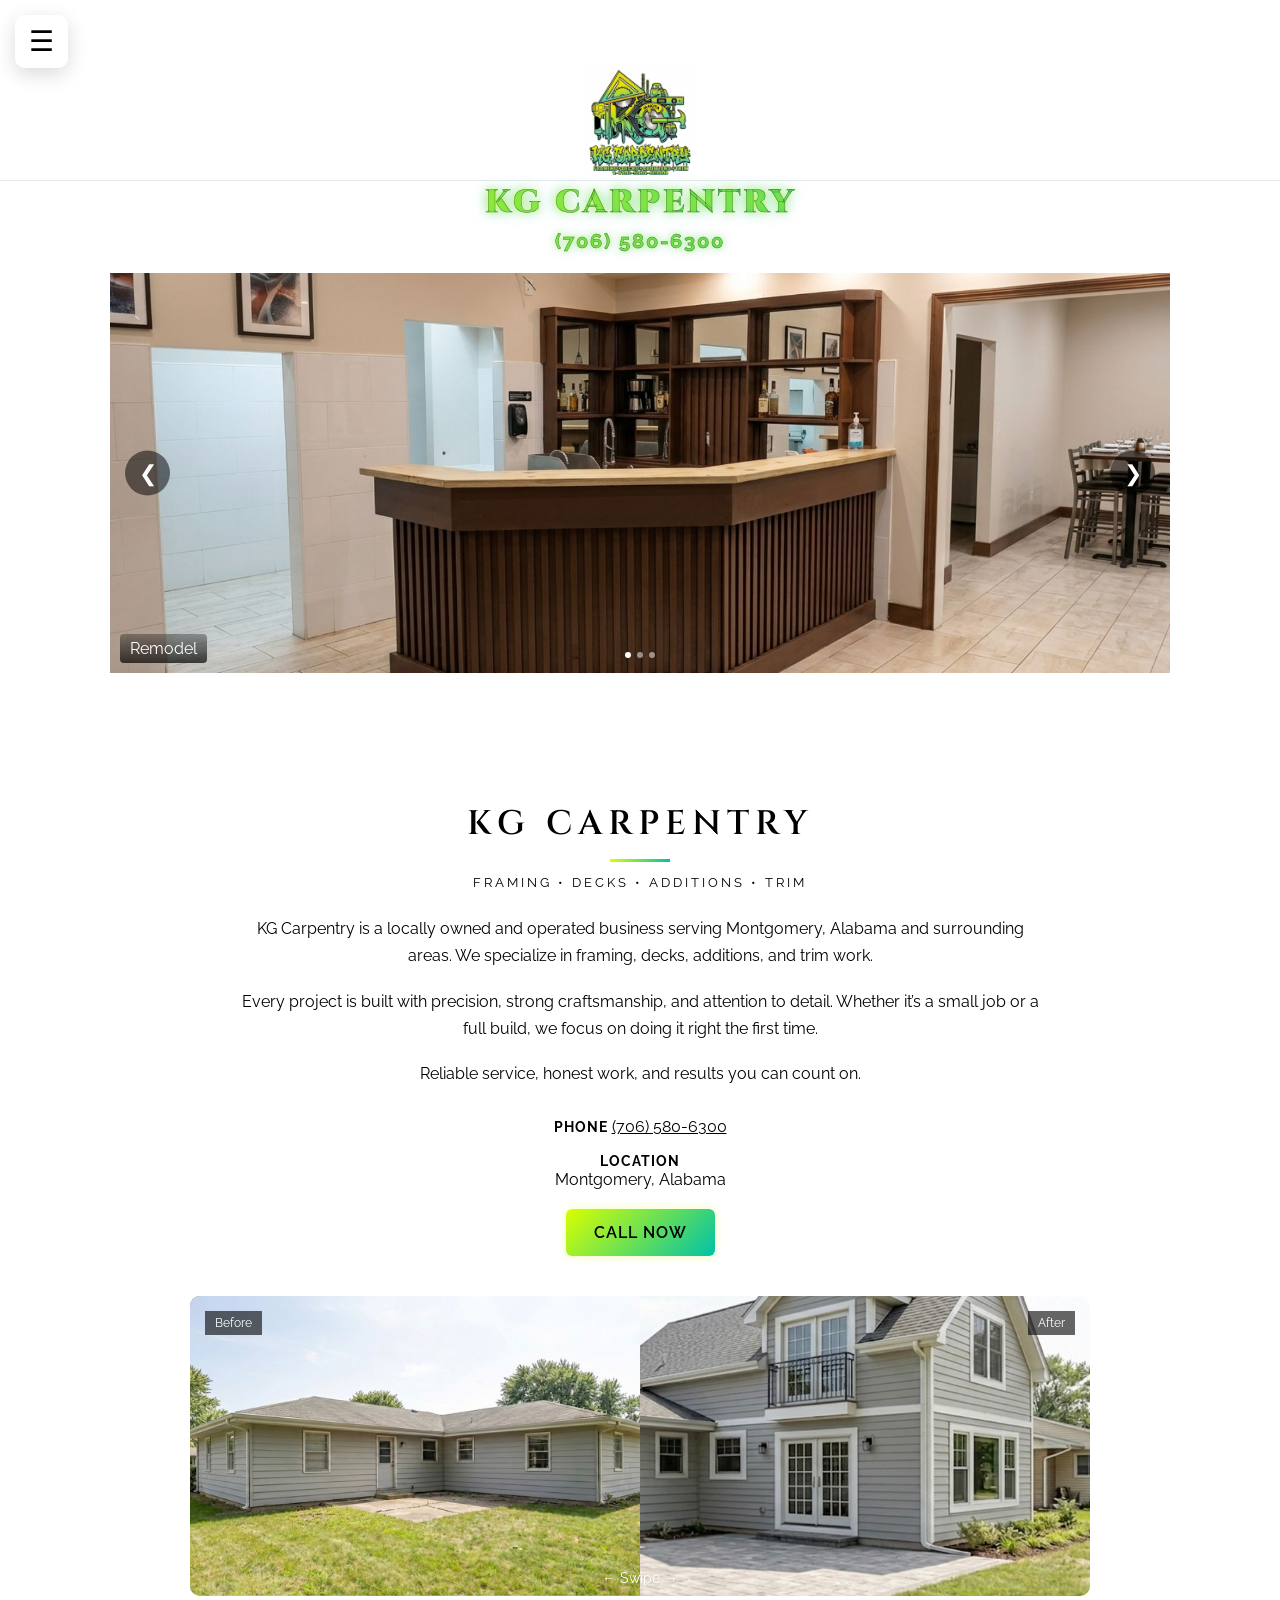
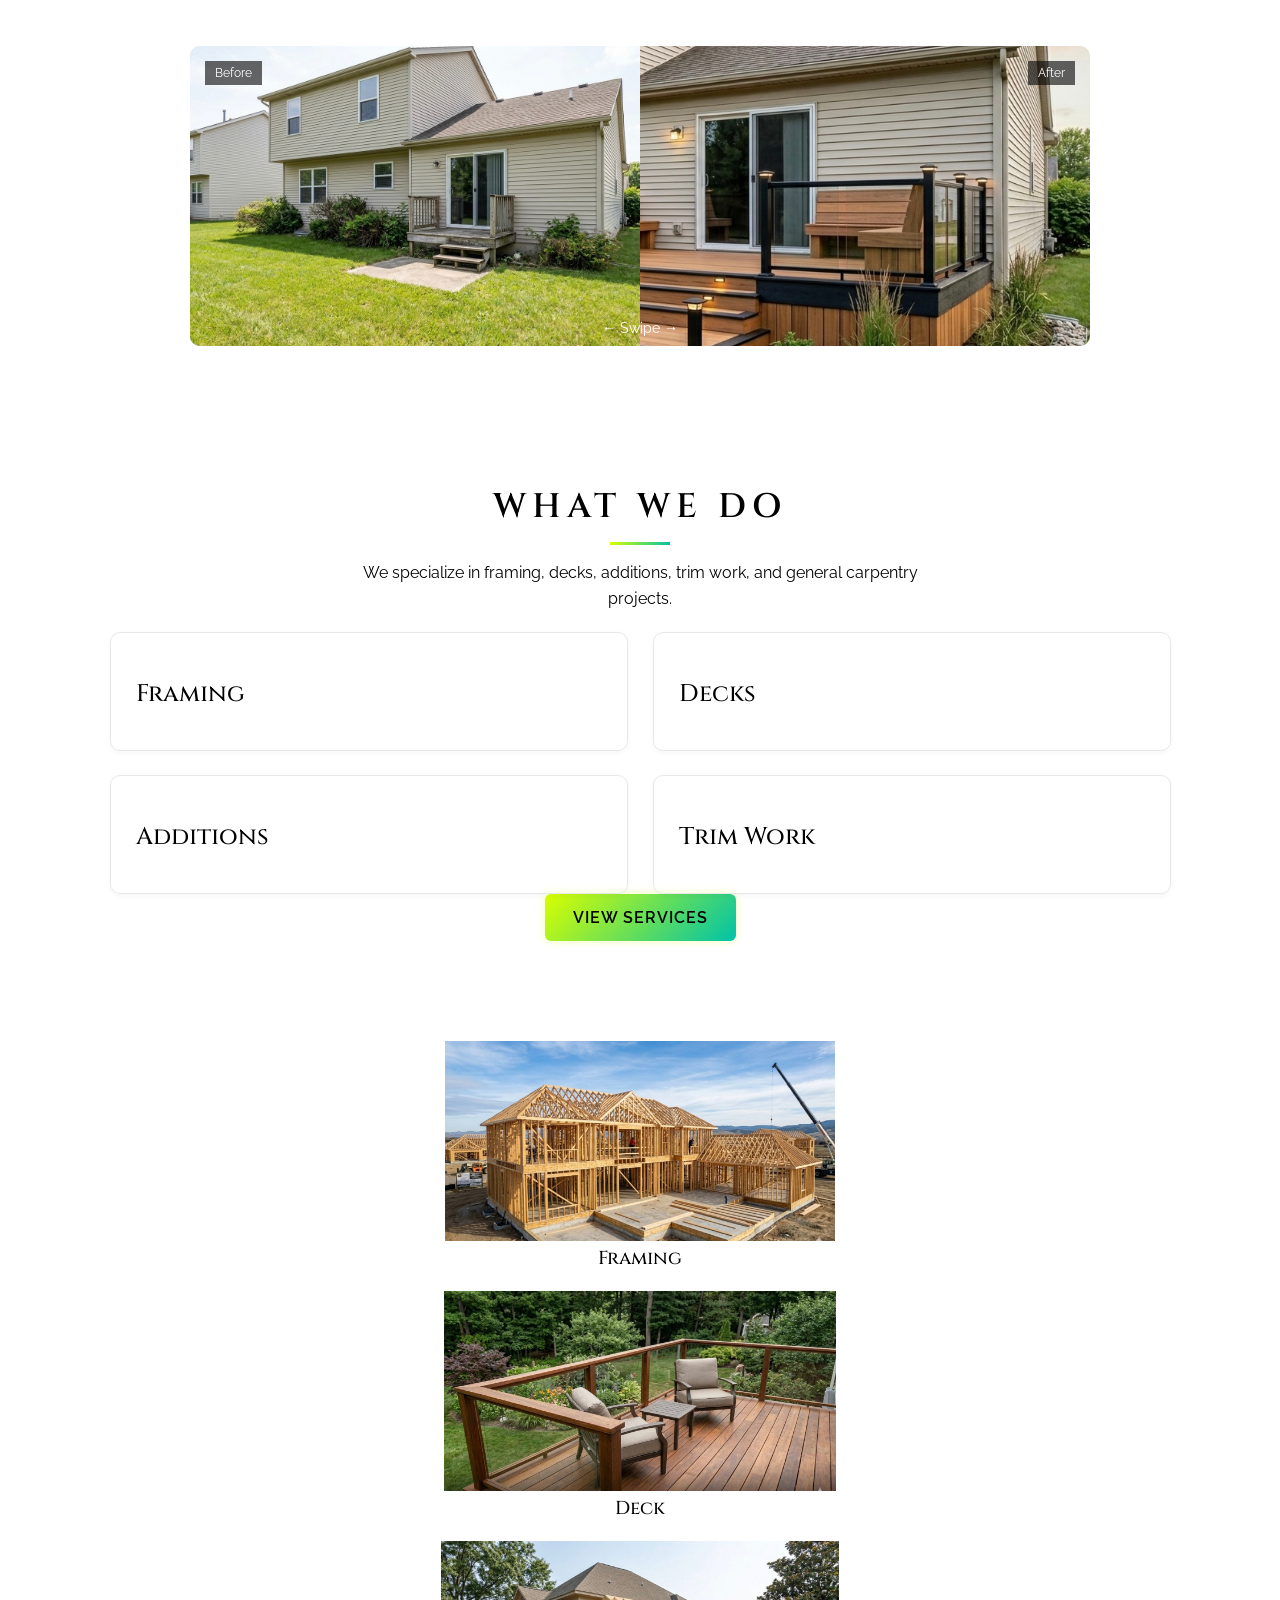
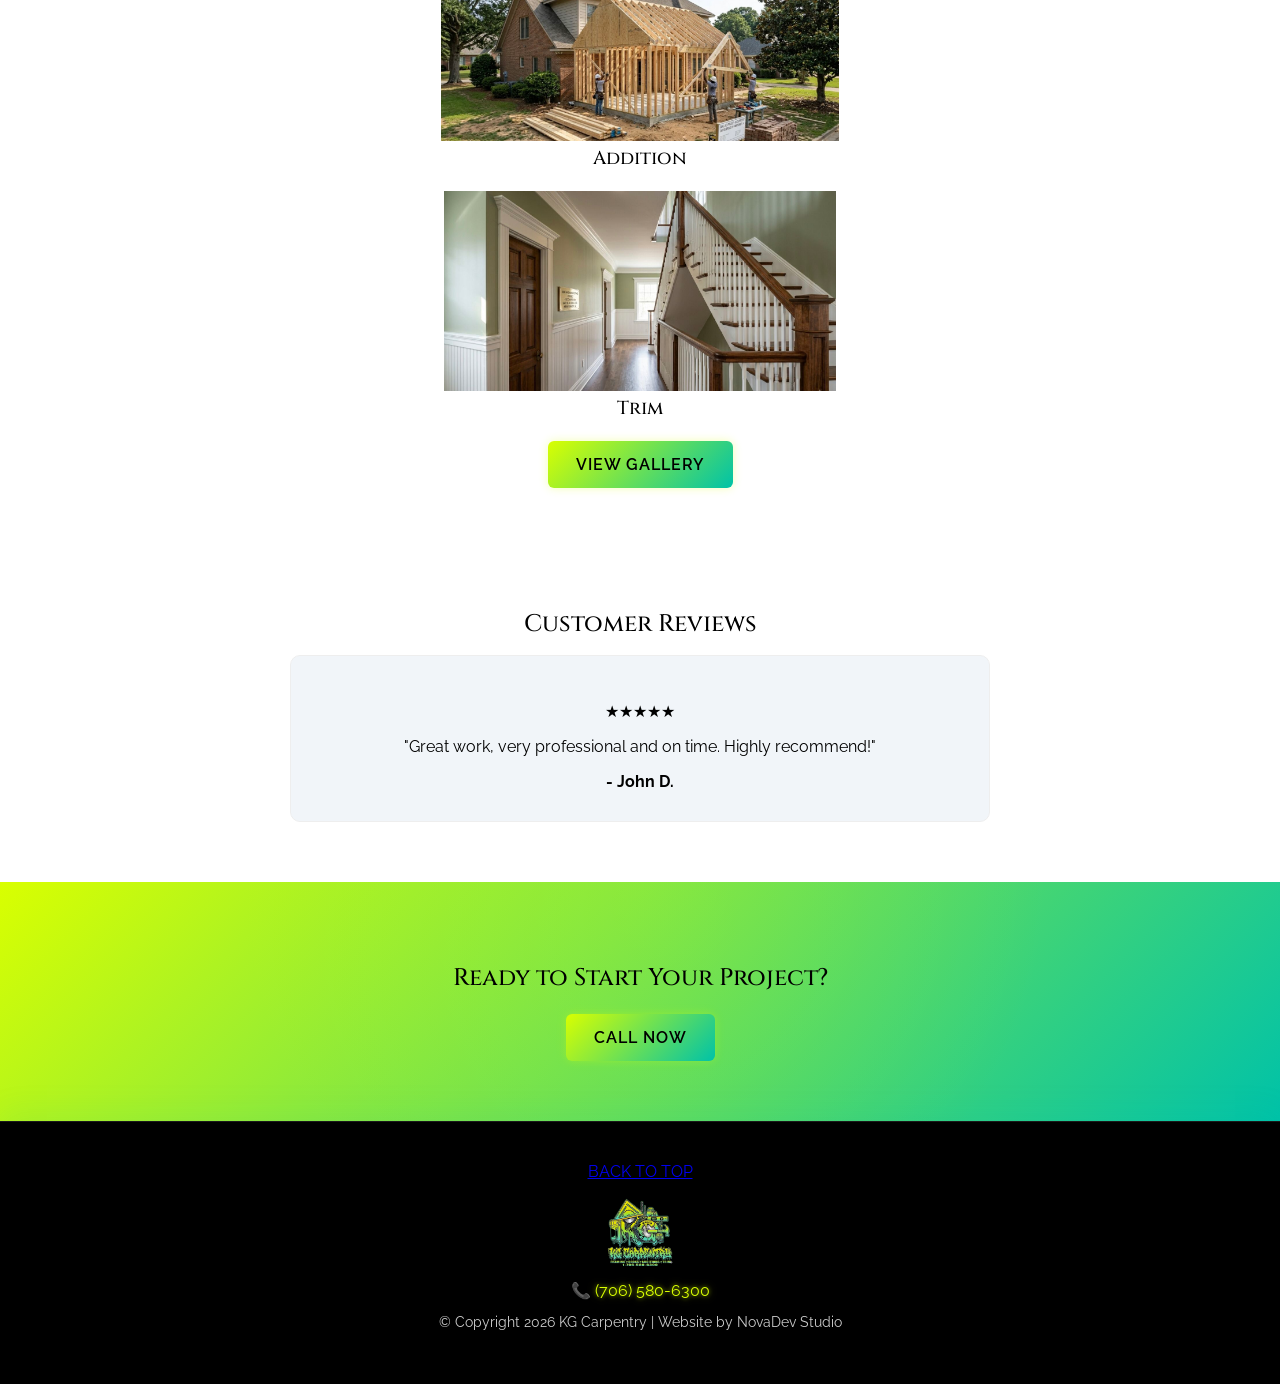
<file: index.html>
<!DOCTYPE html>
<html lang="en">
<head>
  <meta charset="UTF-8">
  <meta name="viewport" content="width=device-width, initial-scale=1.0">
  <title>KG Carpentry</title>
 <link rel="stylesheet" href="css/base.css">
  <link rel="stylesheet" href="css/components.css">
  <link rel="stylesheet" href="css/layout.css">
  <link href="https://fonts.googleapis.com/css2?family=Cinzel:wght@400;600&display=swap" rel="stylesheet">
  <link href="https://fonts.googleapis.com/css2?family=Raleway:wght@400;600;700&family=Lato:wght@400;700&display=swap" rel="stylesheet">
</head>

<body>

<!-- ================= HEADER ================= -->

<div id="navbar"></div>

<!-- CENTERED LOGO -->
  <div class="header-logo">
    <img src="images/new-logo-white.PNG" alt="KG Carpentry Logo">
  </div>

  <div class="header-branding">
  <h1 class="brand-name">KG CARPENTRY</h1>
  <p class="brand-phone">(706) 580-6300</p>
</div>

<!-- ================= SLIDER ================= -->

<section class="content">

  <div class="slider">
    <div class="slides" id="slides">
      <div class="slide"><img src="images/remodel_slider.jpg"><div class="overlay">Remodel</div></div>
       <div class="slide"><img src="images/deck_slider_1.jpg"><div class="overlay">Deck</div></div>
      <div class="slide"><img src="images/deck_slider_3.jpg"><div class="overlay">Deck</div></div>
    </div>

    <button class="prev" onclick="prevSlide()">❮</button>
    <button class="next" onclick="nextSlide()">❯</button>

    <div class="dots" id="dots"></div>
  </div>
</section>

<!-- ============= ABOUT ============= -->
  
<section class="about-section">

  <div class="about-container">

    <h2 class="about-title"> KG Carpentry</h2>

    <p class="about-tagline">
      Framing • Decks • Additions • Trim
    </p>

    <p class="about-text">
      KG Carpentry is a locally owned and operated business serving Montgomery, Alabama and surrounding areas.
      We specialize in framing, decks, additions, and trim work.
    </p>

    <p class="about-text">
      Every project is built with precision, strong craftsmanship, and attention to detail.
      Whether it’s a small job or a full build, we focus on doing it right the first time.
    </p>

    <p class="about-text">
      Reliable service, honest work, and results you can count on.
    </p>

    <!-- CONTACT BLOCK -->
    <div class="about-contact">

      <div class="contact-item">
        <span class="label">Phone</span>
        <a href="tel:+17065806300">(706) 580-6300</a>
      </div>

      <div class="contact-item">
        <span class="label">Location</span>
        <p>Montgomery, Alabama</p>
      </div>

    </div>
    
  <a href="tel:+17065806300" class="cta-button">
  <span>Call Now</span>
</a>
</div>

  </div>

</section>

  <!-- BEFORE / AFTER 1 -->
<div class="ba-slider">
  <img src="images/after_1.jpg" alt="Before"> 
  <div class="after-wrapper">
    <img src="images/before_1.jpg" alt="After">
  </div>

  <div class="ba-handle"></div>
  <div class="ba-label before-label">Before</div>
  <div class="ba-label after-label">After</div>
  <div class="ba-instruction">← Swipe →</div>
</div>

<!-- BEFORE / AFTER 2 -->
<div class="ba-slider">
  <img src="images/after_2.jpg" alt="Before">
  <div class="after-wrapper">
    <img src="images/before_2.jpg" alt="After">
  </div>

  <div class="ba-handle"></div>
  <div class="ba-label before-label">Before</div>
  <div class="ba-label after-label">After</div>
  <div class="ba-instruction">← Swipe →</div>
</div>
  
<!-- ================= SERVICES ================= -->

<section class="content services-content">
  <h2 class="services-title">What We Do</h2>

  <p class="services-p">
    We specialize in framing, decks, additions, trim work, and general carpentry projects.
  </p>

  <div class="services-grid">

  <div class="service-card">
    <h2>Framing</h2>
  </div>

  <div class="service-card">
    <h2>Decks</h2>
  </div>

  <div class="service-card">
    <h2>Additions</h2>
  </div>

  <div class="service-card">
    <h2>Trim Work</h2>
  </div>

</div>

  <a href="services.html" class="cta-button">
  <span>View Services</span>
</a>
</section>

<!-- ================= FEATURED SERVICES ================= -->

<section class="featured-services">

  <div class="feature">
    <img src="images/feature_framing.jpg">
    <h3>Framing</h3>
  </div>

  <div class="feature">
    <img src="images/feature_deck.jpg">
    <h3>Deck</h3>
  </div>

  <div class="feature">
    <img src="images/feature_addition.jpg">
    <h3>Addition</h3>
  </div>

  <div class="feature">
    <img src="images/feature_trim.jpg">
    <h3>Trim</h3>
  </div>

  <a href="gallery.html" class="cta-button">
  <span>View Gallery</span>
</a>

</section>

<section class="content">
  <h2>Customer Reviews</h2>

  <div class="review-slider">

    <div class="review-slides" id="reviewSlides">

      <div class="review-slide">
        <p>★★★★★</p>
        <p>"Great work, very professional and on time. Highly recommend!"</p>
        <strong>- John D.</strong>
      </div>

      <div class="review-slide">
        <p>★★★★★</p>
        <p>"Built our deck exactly how we wanted it. Solid craftsmanship."</p>
        <strong>- Sarah M.</strong>
      </div>

      <div class="review-slide">
        <p>★★★★★</p>
        <p>"Reliable and detail-oriented. Will hire again."</p>
        <strong>- Mike R.</strong>
      </div>

    </div>

    <button class="prev" onclick="prevReview()">❮</button>
    <button class="next" onclick="nextReview()">❯</button>

  </div>
</section>

<!-- ================= STRONG CTA ================= -->

<section class="cta strong">
  <h2>Ready to Start Your Project?</h2>
  <a href="tel:+17065806300" class="cta-button"><span>Call Now</span></a>
</section>

<div id="footer"></div>
<!-- ================= SCRIPTS ================= -->

  <script src="js/loadComponents.js"></script>
  <script src="js/main.js"></script>
</body>
</html>
</file>
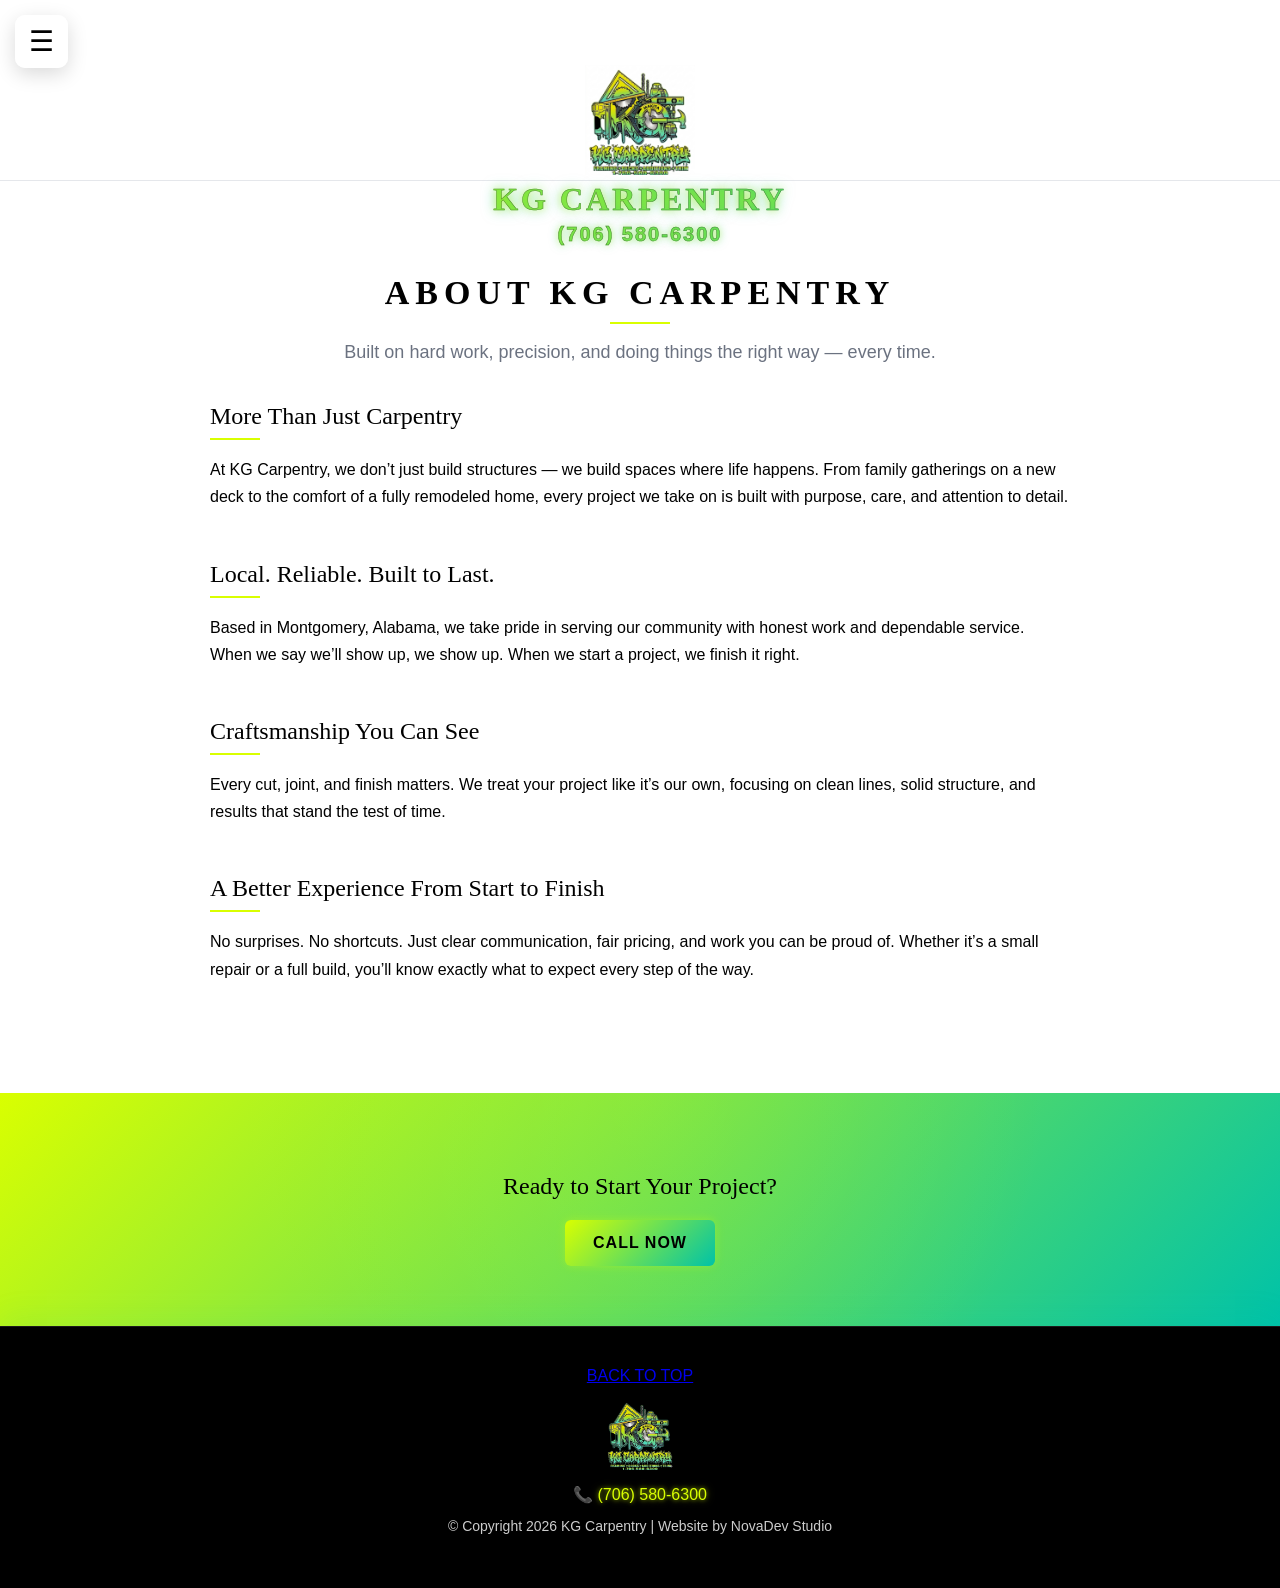
<file: about.html>
<!DOCTYPE html>
<html lang="en">
<head>
  <meta charset="UTF-8">
  <meta name="viewport" content="width=device-width, initial-scale=1.0">
  <title>About | KG Carpentry</title>
  <link rel="stylesheet" href="css/base.css">
<link rel="stylesheet" href="css/layout.css">
<link rel="stylesheet" href="css/components.css">
</head>
<body>

<div id="navbar"></div>

<!-- CENTERED LOGO -->
  <div class="header-logo">
    <img src="images/new-logo-white.PNG" alt="KG Carpentry Logo">
  </div>

  <div class="header-branding">
  <h1 class="brand-name">KG CARPENTRY</h1>
  <p class="brand-phone">(706) 580-6300</p>
</div>

<section class="content about-page">

  <h1 class="page-title">About KG Carpentry</h1>

  <p class="about-intro">
    Built on hard work, precision, and doing things the right way — every time.
  </p>

  <!-- HERO STATEMENT -->
  <div class="about-block">
    <h2>More Than Just Carpentry</h2>
    <p>
      At KG Carpentry, we don’t just build structures — we build spaces where life happens.
      From family gatherings on a new deck to the comfort of a fully remodeled home,
      every project we take on is built with purpose, care, and attention to detail.
    </p>
  </div>

  <!-- TRUST -->
  <div class="about-block">
    <h2>Local. Reliable. Built to Last.</h2>
    <p>
      Based in Montgomery, Alabama, we take pride in serving our community with honest work
      and dependable service. When we say we’ll show up, we show up. When we start a project,
      we finish it right.
    </p>
  </div>

  <!-- CRAFTSMANSHIP -->
  <div class="about-block">
    <h2>Craftsmanship You Can See</h2>
    <p>
      Every cut, joint, and finish matters. We treat your project like it’s our own,
      focusing on clean lines, solid structure, and results that stand the test of time.
    </p>
  </div>

  <!-- CUSTOMER EXPERIENCE -->
  <div class="about-block">
    <h2>A Better Experience From Start to Finish</h2>
    <p>
      No surprises. No shortcuts. Just clear communication, fair pricing, and work you can be proud of.
      Whether it’s a small repair or a full build, you’ll know exactly what to expect every step of the way.
    </p>
  </div>
</section>

  <!-- CTA -->
  <section class="cta strong">
  <h2>Ready to Start Your Project?</h2>

  <a href="tel:+17065806300" class="cta-button">
    <span>Call Now</span>
  </a>
</section>

<div id="footer"></div>
<script src="js/loadComponents.js"></script>

</body>
</html>
</file>
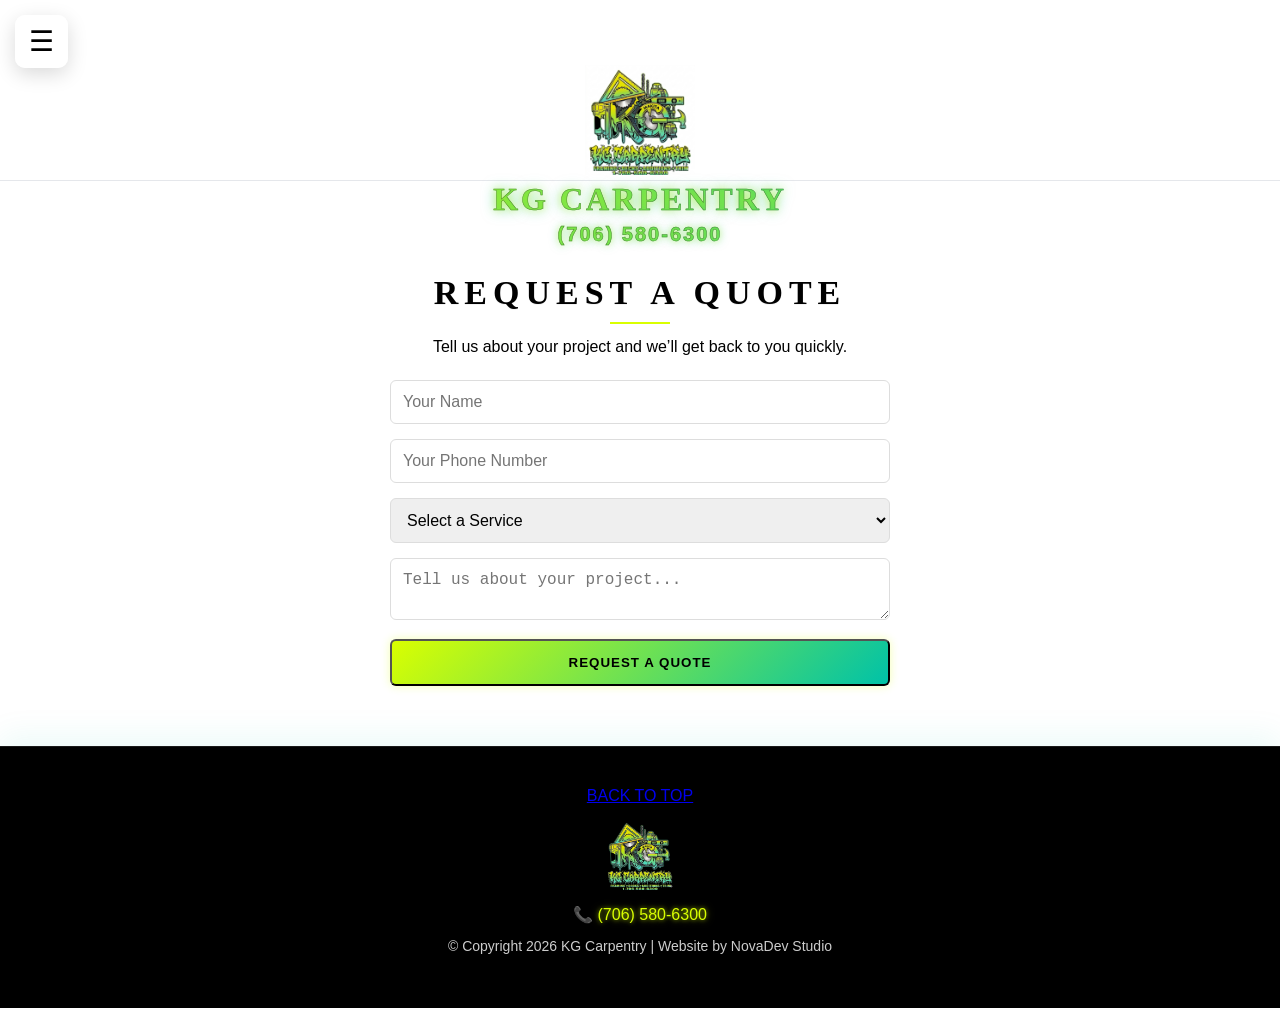
<file: contact.html>
<!DOCTYPE html>
<html lang="en">
<head>
  <meta charset="UTF-8">
  <meta name="viewport" content="width=device-width, initial-scale=1.0">
  <title>Request a Quote | KG Carpentry</title>

  <link rel="stylesheet" href="css/base.css">
  <link rel="stylesheet" href="css/components.css">
  <link rel="stylesheet" href="css/layout.css">
</head>

<body>

<div id="navbar"></div>

<div class="header-logo">
  <img src="images/new-logo-white.PNG" alt="KG Carpentry Logo">
</div>

  <div class="header-branding">
  <h1 class="brand-name">KG CARPENTRY</h1>
  <p class="brand-phone">(706) 580-6300</p>
</div>

<section class="content">

  <h1 class="page-title">Request a Quote</h1>

  <p class="services-p">
    Tell us about your project and we’ll get back to you quickly.
  </p>

  <form action="https://hooks.zapier.com/hooks/catch/27355263/uvo378l/" method="POST" class="contact-form">

  <div class="form-group">
    <input type="text" name="name" placeholder="Your Name" required>
  </div>

  <div class="form-group">
    <input type="tel" name="phone" placeholder="Your Phone Number" required>
  </div>

  <div class="form-group">
    <select name="service" required>
      <option value="">Select a Service</option>
      <option value="Framing">Framing</option>
      <option value="Decks">Decks</option>
      <option value="Additions">Additions</option>
      <option value="Trim Work">Trim Work</option>
      <option value="Renovations">Renovations</option>
      <option value="Repairs">Repairs</option>
      <option value="Installations">Installations</option>
    </select>
  </div>

  <div class="form-group">
    <textarea name="message" placeholder="Tell us about your project..." required></textarea>
  </div>

  <button type="submit" class="cta-button">
    <span>Request a Quote</span>
  </button>

</form>

</section>

<div id="footer"></div>

<script src="js/loadComponents.js"></script>
<script src="js/main.js"></script>
<script>
document.getElementById("quote-form").addEventListener("submit", function(e) {
  e.preventDefault();

  const formData = new FormData(this);

  fetch("https://hooks.zapier.com/hooks/catch/27355263/uvo378l/", {
    method: "POST",
    body: formData
  })
  .then(() => {
    alert("Request sent! We'll contact you shortly.");
    this.reset();
  })
  .catch(() => {
    alert("Something went wrong. Please try again.");
  });
});
</script>
</body>
</html>
</file>
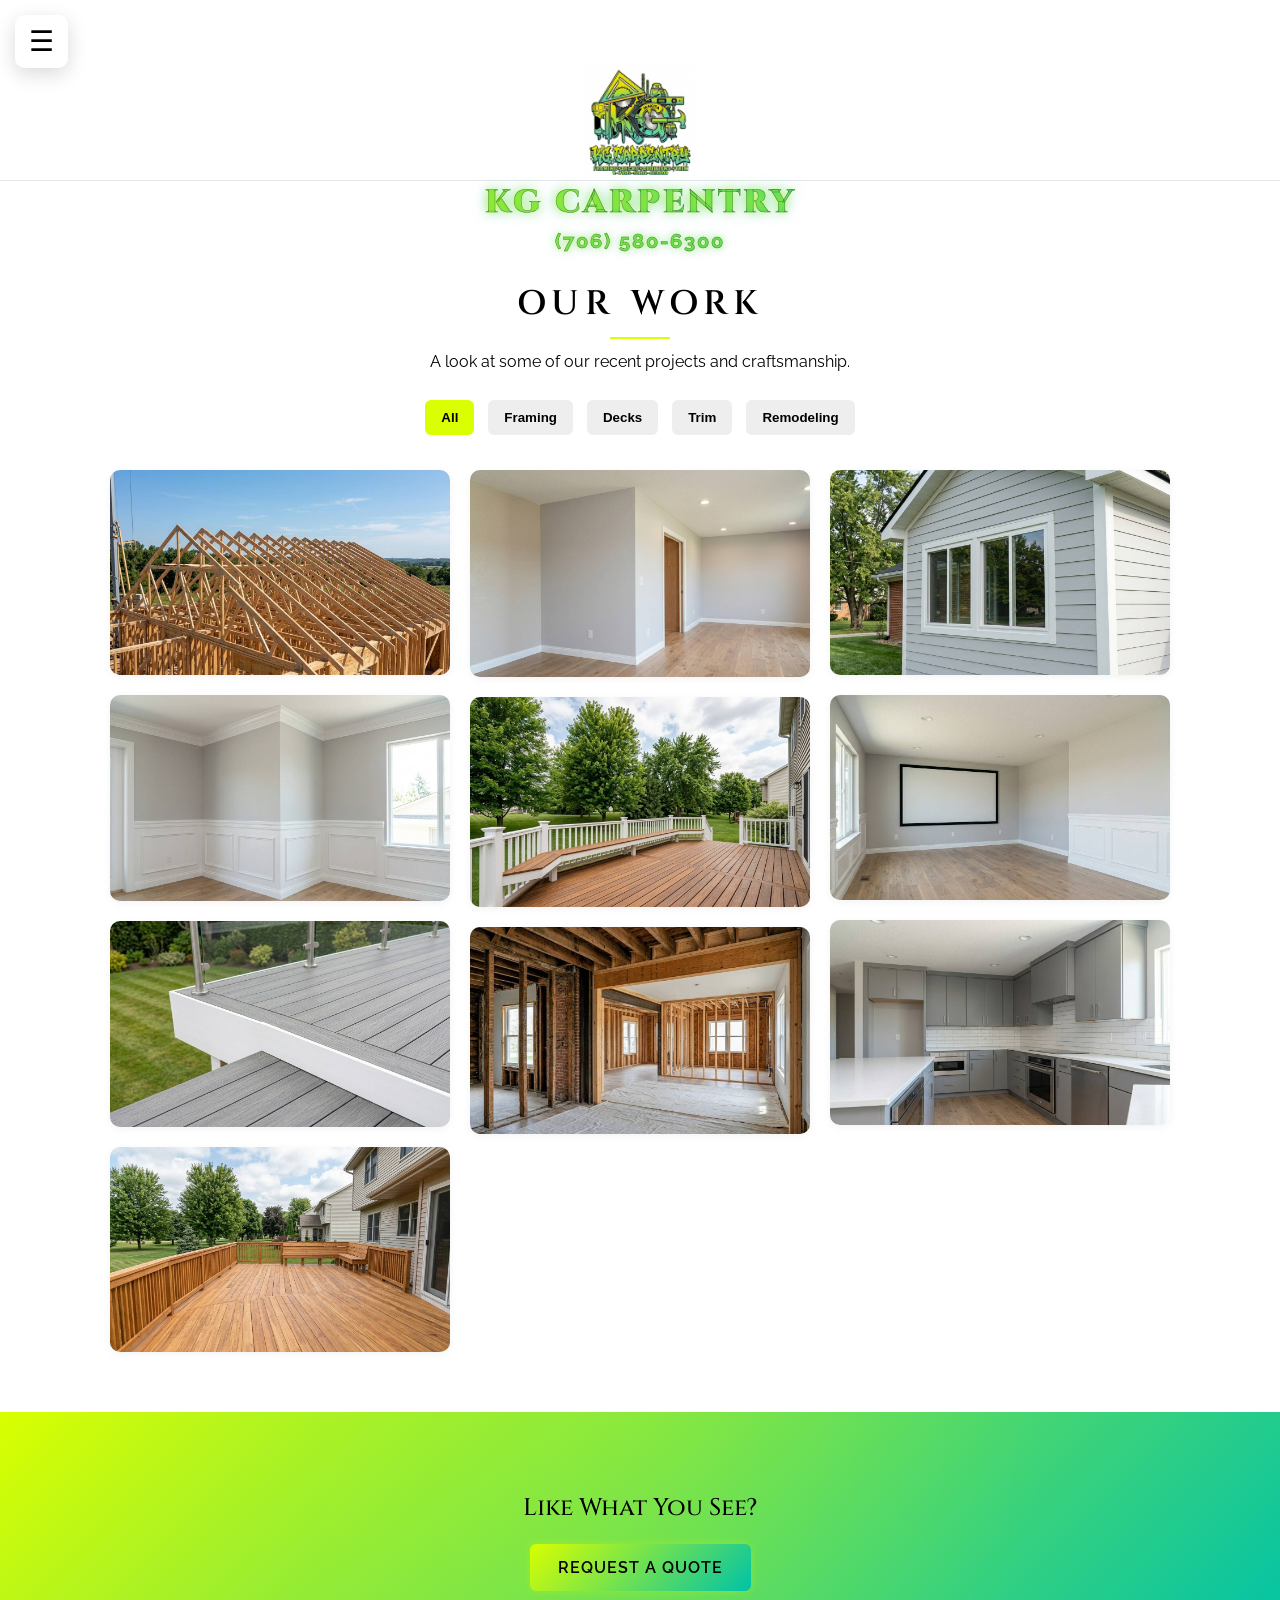
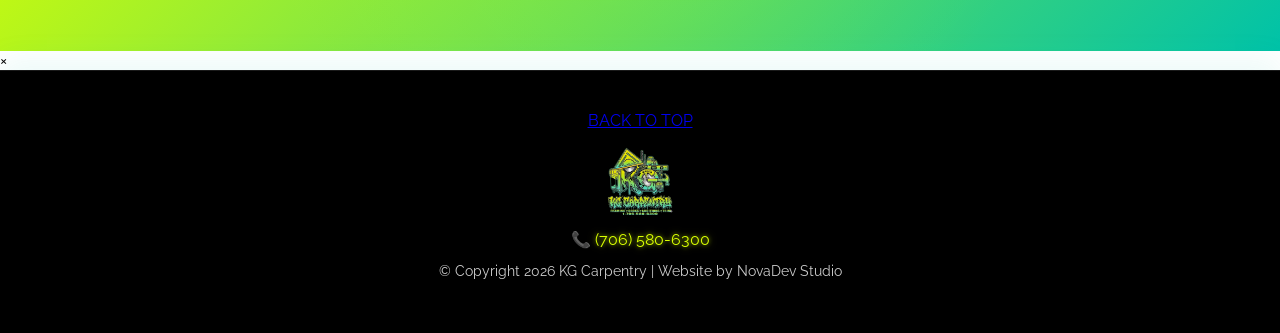
<file: gallery.html>
<!DOCTYPE html>
<html lang="en">
<head>
  <meta charset="UTF-8">
  <meta name="viewport" content="width=device-width, initial-scale=1.0">
  <title>Gallery | KG Carpentry</title>

  <!-- CSS (MATCH OTHER PAGES) -->
  <link rel="stylesheet" href="css/base.css">
  <link rel="stylesheet" href="css/components.css">
  <link rel="stylesheet" href="css/layout.css">

  <!-- FONTS -->
  <link href="https://fonts.googleapis.com/css2?family=Cinzel:wght@400;600&display=swap" rel="stylesheet">
  <link href="https://fonts.googleapis.com/css2?family=Raleway:wght@400;600;700&display=swap" rel="stylesheet">
</head>

<body>

<!-- ================= NAVBAR ================= -->
<div id="navbar"></div>

<!-- ================= LOGO ================= -->
<div class="header-logo">
  <img src="images/new-logo-white.PNG" alt="KG Carpentry Logo">
</div>

  <div class="header-branding">
  <h1 class="brand-name">KG CARPENTRY</h1>
  <p class="brand-phone">(706) 580-6300</p>
</div>

<!-- ================= GALLERY ================= -->
<section class="content">

  <h2 class="page-title">Our Work</h2>

  <p class="services-p">
    A look at some of our recent projects and craftsmanship.
  </p>

  <!-- FILTERS -->
  <div class="gallery-filters">
    <button class="filter-btn active" data-filter="all">All</button>
    <button class="filter-btn" data-filter="framing">Framing</button>
    <button class="filter-btn" data-filter="decks">Decks</button>
    <button class="filter-btn" data-filter="trim">Trim</button>
    <button class="filter-btn" data-filter="remodeling">Remodeling</button>
  </div>

  <!-- GRID -->
  <div class="gallery-grid">

    <div class="gallery-item fade-up" data-category="framing">
      <img src="images/gallery_framing_1.jpg">
      <div class="gallery-caption">Large residential addition framing with custom roof trusses.</div>
    </div>

    <div class="gallery-item fade-up" data-category="trim">
      <img src="images/gallery_trim_3.jpg">
      <div class="gallery-caption">Custom wainscoting, crown molding, and built-in details.</div>
    </div>

    <div class="gallery-item fade-up" data-category="decks">
      <img src="images/gallery_addition_2.jpg">
      <div class="gallery-caption">Precision composite decking with clean fasteners and finish.</div>
    </div>

    <div class="gallery-item fade-up" data-category="decks">
      <img src="images/gallery_deck_1.jpg">
      <div class="gallery-caption">Finished cedar deck with composite railings.</div>
    </div>

    <div class="gallery-item fade-up" data-category="trim">
      <img src="images/gallery_trim_1.jpg">
      <div class="gallery-caption">Detailed crown molding with perfectly flush joints.</div>
    </div>

    <div class="gallery-item fade-up" data-category="decks">
      <img src="images/gallery_deck_2.jpg">
      <div class="gallery-caption">Wide-angle cedar deck with built-in seating.</div>
    </div>

    <div class="gallery-item fade-up" data-category="remodeling">
      <img src="images/gallery_renovations_2.jpg">
      <div class="gallery-caption">Interior renovation showing structural upgrades and framing.</div>
    </div>

    <div class="gallery-item fade-up" data-category="installations">
      <img src="images/gallery_install_2.jpg">
      <div class="gallery-caption">Fiber cement siding with precise trim installation.</div>
    </div>

    <div class="gallery-item fade-up" data-category="remodeling">
      <img src="images/gallery_remodel_2.jpg">
      <div class="gallery-caption">Open-plan remodel with theater setup and hardwood flooring.</div>
    </div>

    <div class="gallery-item fade-up" data-category="remodeling">
      <img src="images/gallery_remodel_3.jpg">
      <div class="gallery-caption">Modern kitchen remodel with quartz and subway tile.</div>
    </div>

  </div>

</section>

<!-- ================= CTA ================= -->
<section class="cta strong">
  <h2>Like What You See?</h2>
  <a href="contact.html" class="cta-button">
    <span>Request a Quote</span>
  </a>
</section>

<!-- ================= LIGHTBOX ================= -->
<div class="lightbox" id="lightbox">
  <span class="lightbox-close">&times;</span>
  <img class="lightbox-img" id="lightbox-img">
</div>

<!-- ================= FOOTER ================= -->
<div id="footer"></div>

<!-- ================= SCRIPTS ================= -->
<script src="js/loadComponents.js"></script>
<script src="js/main.js"></script>

</body>
</html>
</file>
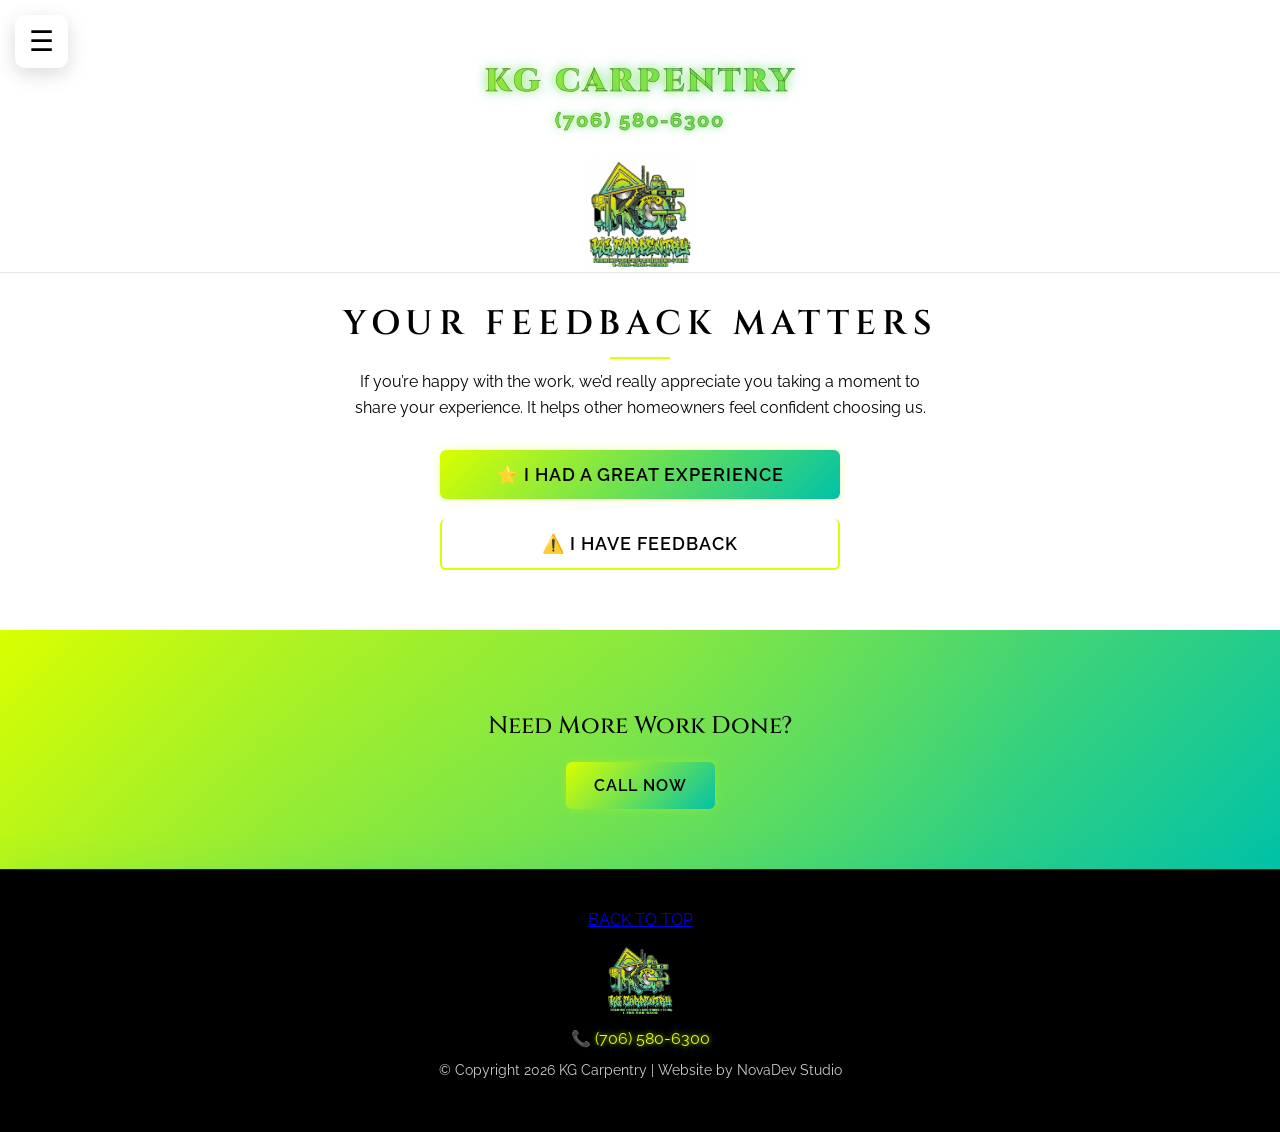
<file: review.html>
<!DOCTYPE html>
<html lang="en">
<head>
  <meta charset="UTF-8">
  <meta name="viewport" content="width=device-width, initial-scale=1.0">
  <title>Leave a Review | KG Carpentry</title>

  <!-- CSS -->
  <link rel="stylesheet" href="css/base.css">
  <link rel="stylesheet" href="css/components.css">
  <link rel="stylesheet" href="css/layout.css">

  <!-- Fonts -->
  <link href="https://fonts.googleapis.com/css2?family=Cinzel:wght@400;600&display=swap" rel="stylesheet">
  <link href="https://fonts.googleapis.com/css2?family=Raleway:wght@400;600;700&display=swap" rel="stylesheet">
</head>

<body>

<!-- NAVBAR -->
<div id="navbar"></div>
  
  <div class="header-branding">
  <h1 class="brand-name">KG CARPENTRY</h1>
  <p class="brand-phone">(706) 580-6300</p>
</div>

<!-- LOGO -->
<div class="header-logo">
  <img src="images/new-logo-white.PNG" alt="KG Carpentry Logo">
</div>

<!-- CONTENT -->
<section class="content">

  <h1 class="page-title">Your Feedback Matters</h1>

  <p class="services-p">
If you’re happy with the work, we’d really appreciate you taking a moment to share your experience. It helps other homeowners feel confident choosing us.
</p>

  <div class="review-options">

    <a href="YOUR_GOOGLE_REVIEW_LINK" target="_blank" class="cta-primary">
      <span>⭐ I Had a Great Experience</span>
    </a>

    <a href="contact.html" class="cta-secondary">
      <span>⚠️ I Have Feedback</span>
    </a>

  </div>

</section>

<!-- STRONG CTA -->
<section class="cta strong">
  <h2>Need More Work Done?</h2>
  <a href="tel:+17065806300" class="cta-button">
    <span>Call Now</span>
  </a>
</section>

<!-- FOOTER -->
<div id="footer"></div>

<!-- SCRIPTS -->
<script src="js/loadComponents.js"></script>
<script src="js/main.js"></script>

</body>
</html>
</file>
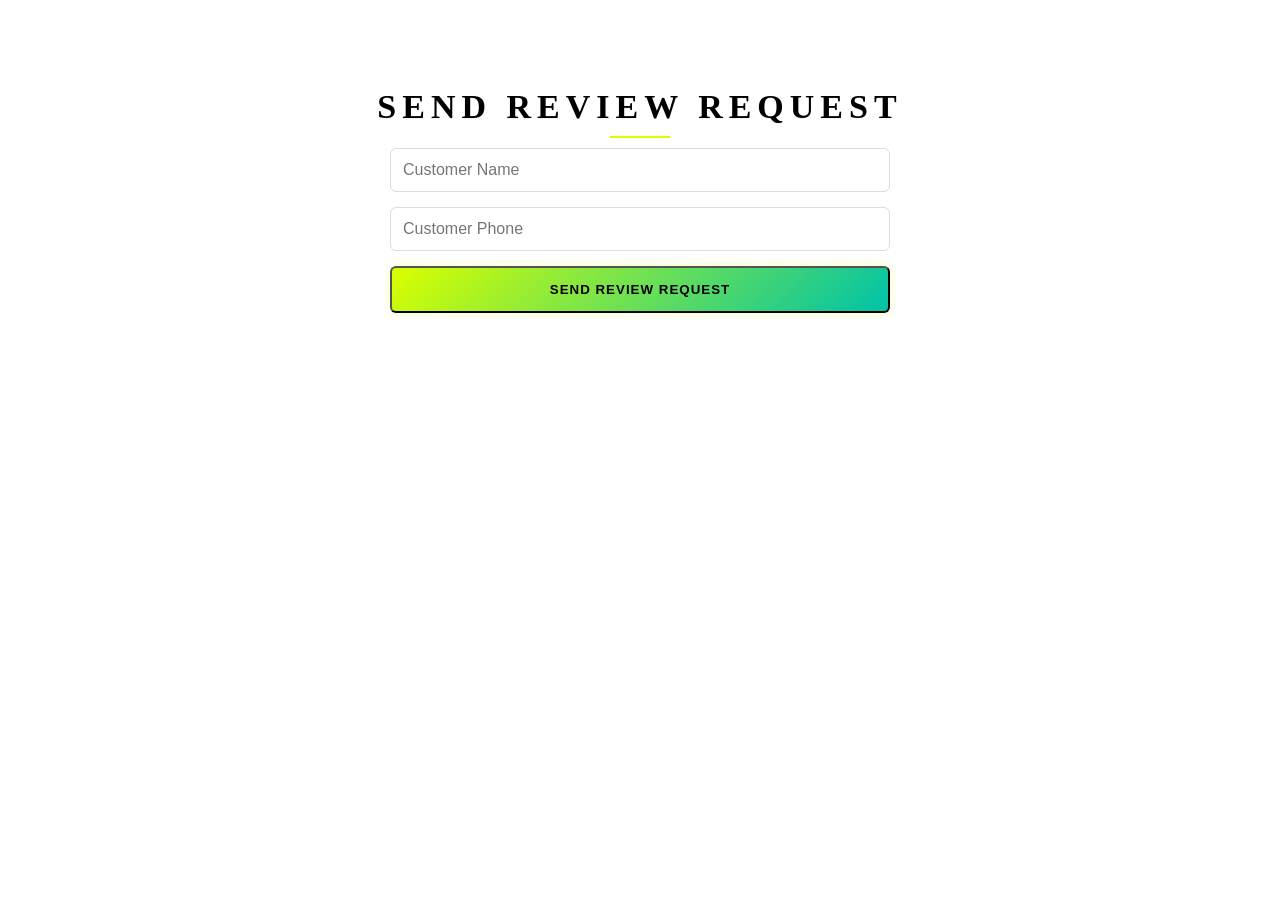
<file: send-review.html>
<!DOCTYPE html>
<html lang="en">
<head>
  <meta charset="UTF-8">
  <meta name="viewport" content="width=device-width, initial-scale=1.0">
  <title>Send Review Request</title>

  <link rel="stylesheet" href="css/base.css">
  <link rel="stylesheet" href="css/layout.css">
  <link rel="stylesheet" href="css/components.css">
</head>

<body>

<section class="content">

  <h1 class="page-title">Send Review Request</h1>

  <form action="https://hooks.zapier.com/hooks/catch/27355263/uvowg2a/" method="POST" class="contact-form">

    <input type="text" name="Name" placeholder="Customer Name" required>

    <input type="tel" name="Phone" placeholder="Customer Phone" required>

    <button type="submit" class="cta-button">
      <span>Send Review Request</span>
    </button>

  </form>

</section>

</body>
</html>
</file>
<file: css/base.css>
:root {
  --primary: #0a0a0a;        /* deep black */
  --accent: #d9ff00;         /* neon yellow */
  --accent-2: #00c2a8;       /* teal */
  --bg: #ffffff;
  --surface: #ffffff;
  --text: #000000;

  --muted: #6b7280;          /* gray text */
  --border: #e5e7eb;
}

/* ================================
   BASE
================================ */

html {
  scroll-behavior: smooth;
}

body {
  margin: 0;
  padding-top: 60px;
  font-family: 'Raleway', sans-serif;
  background: var(--bg);
  color: var(--text);
}

/* ================================
   TYPOGRAPHY
================================ */

h1, h2, h3 {
  font-family: 'Cinzel', serif;
  color: #000;
  font-weight: 700;
}

.page-title,
.about-title {
  font-family: 'Cinzel', serif;
  letter-spacing: 5px;
  text-transform: uppercase;
}

h1 {
  font-weight: 600;
  letter-spacing: 2px;
}

h2 {
  font-weight: 500;
  margin-bottom: 15px;
}

h3 {
  font-weight: 500;
}

/* ================================
   HERO
================================ */

.hero {
  position: relative;
  height: 70vh;
  background: url("../images/button_bg.jpg") center/cover no-repeat;
  display: flex;
  align-items: center;
  justify-content: center;
}

.hero::before {
  content: "";
  position: absolute;
  inset: 0;
  background: rgba(0,0,0,0.5);
}

.hero-overlay {
  position: relative;
  text-align: center;
  color: #fff;
  padding: 20px;
}

.hero-overlay h1 {
  font-size: 32px;
  margin-bottom: 10px;
}

.hero-overlay p {
  font-size: 18px;
  margin-bottom: 20px;
}

/* ================================
   SERVICES GRID
================================ */

.services-grid {
  display: grid;
  grid-template-columns: 1fr;
  gap: 25px;
}

@media (min-width: 768px) {
  .services-grid {
    grid-template-columns: repeat(2, 1fr);
  }
}

/* ================================
   FEATURED SERVICES
================================ */

.featured-services {
  text-align: center;
  padding: 40px 20px;
}

.feature {
  margin-bottom: 20px;
}

.feature img {
  width: 100%;
  height: 200px;
  object-fit: contain;
  background: #fff;
}

.feature h3 {
  margin-top: 5px;
}

/* ================================
   SLIDER (HOMEPAGE)
================================ */

.slider {
  width: 100%;
  margin-left: 0;
  position: relative;
  overflow: hidden;
  margin-bottom: 20px;
  margin-top: 0;
}

.slides {
  display: flex;
  transition: transform 0.5s ease;
}

.slide {
  flex: 0 0 100%;
  position: relative;
}

.slide img {
  width: 100%;
  height: 300px;
  object-fit: cover;
}

/* Overlay label */
.overlay {
  position: absolute;
  bottom: 10px;
  left: 10px;
  color: #fff;
  padding: 5px 10px;
  background: linear-gradient(to top, rgba(0,0,0,0.7), rgba(0,0,0,0.3));
  border-radius: 4px;
}

/* ================================
   SLIDER CONTROLS (HOMEPAGE ONLY)
================================ */

.slider .prev,
.slider .next {
  position: absolute;
  top: 50%;
  transform: translateY(-50%);
  z-index: 10;

  width: 45px;
  height: 45px;
  border-radius: 50%;

  background: rgba(0,0,0,0.5);
  color: #fff;
  border: none;

  display: flex;
  align-items: center;
  justify-content: center;

  font-size: 22px;
  cursor: pointer;
  transition: 0.3s;
}

/* 🔥 FIX: scope positioning */
.slider .prev { left: 15px; }
.slider .next { right: 15px; }

/* 🔥 FIX: scope hover */
.slider .prev:hover,
.slider .next:hover {
  background: rgba(0,0,0,0.8);
}

/* Dots */

.dots {
  position: absolute;
  bottom: 15px;
  left: 50%;
  transform: translateX(-50%);
  display: flex;
  gap: 6px;
}

.dots span {
  width: 6px;
  height: 6px;
  background: rgba(255,255,255,0.5);
  border-radius: 50%;
}

.dots span.active {
  background: #fff;
}

/* ================================
   ABOUT SECTION
================================ */

.about-section {
  padding: 20px 10px;
  background: #fff;
}

.about-container {
  max-width: 800px;
  margin: 0 auto;
  text-align: center;
}

.about-tagline {
  font-size: 13px;
  letter-spacing: 3px;
  text-transform: uppercase;
  margin-bottom: 25px;
}

.about-text {
  font-size: 16px;
  line-height: 1.7;
  margin-bottom: 18px;
}

/* ================================
   CONTACT BLOCK
================================ */

.about-contact {
  margin: 30px 0 20px;
}

.contact-item {
  margin-bottom: 15px;
}

.contact-item .label {
  font-size: 14px;
  font-weight: 700;
  text-transform: uppercase;
  margin-bottom: 5px;
  letter-spacing: 1px;
}

.contact-item a,
.contact-item p {
  font-size: 16px;
  color: #000;
  margin: 0;
}

/* ================================
   BEFORE / AFTER SLIDER
================================ */

.ba-slider {
  position: relative;
  max-width: 900px;
  margin: 20px auto 50px;
  height: 300px;
  overflow: hidden;
  border-radius: 10px;
}

.ba-slider img {
  width: 100%;
  height: 100%;
  object-fit: cover;
}

.after-wrapper {
  position: absolute;
  top: 0;
  left: 0;
  width: 50%;
  height: 100%;
  overflow: hidden;
}

.ba-handle {
  position: absolute;
  left: 50%;
  width: 3px;
  height: 100%;
  background: #fff;
  z-index: 5;
}

/* Labels */

.ba-label {
  position: absolute;
  top: 15px;
  padding: 5px 10px;
  font-size: 12px;
  color: #fff;
  background: rgba(0,0,0,0.6);
}

.before-label { left: 15px; }
.after-label { right: 15px; }

.ba-instruction {
  position: absolute;
  bottom: 10px;
  width: 100%;
  text-align: center;
  color: #fff;
  font-size: 14px;
}

/* ================================
   REVIEWS
================================ */

.review-slider {
  max-width: 700px;
  margin: auto;
  overflow: hidden;
}

.review-slides {
  display: flex;
  transition: transform 0.5s ease;
}

.review-slide {
  flex: 0 0 100%;
  padding: 30px;
  background: #f1f5f9;
  border: 1px solid #eee;
  border-radius: 10px;
  text-align: center;
}

.review-slide p {
  font-size: 16px;
}

.review-slide strong {
  display: block;
  margin-top: 10px;
}


.review-slider .prev,
.review-slider .next {
  display: none;
}

/* ================================
          REVIEW PAGE
================================ */

.review-options {
  display: flex;
  flex-direction: column;
  gap: 20px;
  margin-top: 30px;
}

.review-options a {
  font-size: 18px;
}

/* ================================
   RESPONSIVE
================================ */

@media (min-width: 768px) {
  .hero {
    height: 85vh;
  }

  .hero-overlay h1 {
    font-size: 48px;
  }

  .hero-overlay p {
    font-size: 22px;
  }

  .slide img {
    height: 400px;
  }
}

@media (max-width: 600px) {
  h1, h2, h3 {
    text-align: center;
  }

  .about-section,
  .featured-services,
  .review-slide {
    text-align: center;
  }
}

html, body {
  overflow-x: hidden;
}

*,
*::before,
*::after {
  box-sizing: border-box;
}

img {
  max-width: 100%;
  height: auto;
  display: block;
}

input,
textarea,
select {
  width: 100%;
  max-width: 100%;
}

.page-title,
.about-title,
.services-title {
  font-family: 'Cinzel', serif;
  font-size: 34px;
  font-weight: 600;

  text-transform: uppercase;
  letter-spacing: 6px;

  text-align: center;

  margin-bottom: 10px;
  color: var(--text);

  position: relative;
}

/* underline accent */
.page-title::after,
.about-title::after,
.services-title::after {
  content: "";
  display: block;
  width: 60px;
  height: 3px;

  background: linear-gradient(90deg, var(--accent), var(--accent-2));
  margin: 12px auto 0;
}
</file>
<file: css/components.css>
/* ================================
   NAVBAR
================================ */

.nav-header {
  position: fixed;
  top: 15px;
  left: 15px;
  z-index: 1000;

  width: auto;
  height: auto;
}

/* Menu button (glass style) */
.nav-toggle {
  font-size: 28px;
  cursor: pointer;

  padding: 10px 14px;
  border-radius: 10px;

  background: rgba(255,255,255,0.75);
  backdrop-filter: blur(10px);

  color: #000;

  box-shadow: 0 6px 20px rgba(0,0,0,0.15);

  transition: all 0.25s ease;
}

/* subtle hover */
.nav-toggle:hover {
  transform: translateY(-1px);
  box-shadow: 0 10px 25px rgba(0,0,0,0.2);
}

/* FULLSCREEN MENU */

nav {
  position: fixed;
  inset: 0;

  display: flex;
  flex-direction: column;
  justify-content: center;
  align-items: center;

  gap: 25px;

  opacity: 0;
  pointer-events: none;

  transition: 0.3s ease;

  z-index: 999;
}

nav.active {
  opacity: 1;
  pointer-events: auto;

  background: rgba(255,255,255,0.95);
  backdrop-filter: blur(8px);
}

/* Nav links */
nav a {
  color: #000;
  font-size: 24px;
  text-decoration: none;
  font-weight: 600;
  letter-spacing: 1px;

  transition: 0.2s ease;
}

nav a:hover {
  opacity: 0.7;
}

/* ================================
   FOOTER
================================ */

.footer {
  display: flex;
  flex-direction: column;
  align-items: center;   /* 🔥 centers horizontally */
  justify-content: center;

  text-align: center;
  padding: 40px 20px;
  background: black;
}

.footer {
  border-top: 1px solid rgba(255,255,255,0.1);

  box-shadow:
    0 -10px 30px rgba(0, 194, 168, 0.08);
}

.footer-logo {
  display: block;
  margin: 15px auto;  /* 🔥 ensures centering */
  height: 70px;
}

  filter: drop-shadow(0 0 6px rgba(0, 194, 168, 0.4));
}

.back-to-top {
  display: block;
  margin-bottom: 20px;
  text-decoration: none;
  font-weight: 600;
  color: #fff;

  transition: 0.2s ease;
}

.back-to-top:hover {
  opacity: 0.7;
}

.cr {
  font-size: 14px;
  opacity: 0.8;
  color: #fff;
}

.footer-contact a {
  color: var(--accent);
  text-decoration: none;

  /* 🔥 subtle glow */
  text-shadow:
    0 0 4px rgba(217,255,0,0.6),
    0 0 8px rgba(217,255,0,0.4);
}

/* Slight interaction */
.footer-contact a:hover {
  text-shadow:
    0 0 6px rgba(217,255,0,0.8),
    0 0 12px rgba(217,255,0,0.6);
}

/* ================================
   BUTTON SYSTEM (PREMIUM CLEAN)
================================ */

/* Base */
.cta-button,
.cta-primary,
.cta-secondary {
  display: inline-block;
  padding: 14px 28px;
  border-radius: 6px;

  text-decoration: none;
  font-weight: 600;
  letter-spacing: 1px;
  text-transform: uppercase;
  text-align: center;

  cursor: pointer;
  transition: all 0.25s ease;
}

/* ================================
   PRIMARY (MAIN ACTION)
================================ */

.cta-button,
.cta-primary {
  background: linear-gradient(135deg, var(--accent), var(--accent-2));
  color: #000;

  box-shadow: 0 0 10px rgba(217,255,0,0.3);
}

/* Hover glow */
.cta-button:hover,
.cta-primary:hover {
  transform: translateY(-2px);
  box-shadow:
    0 0 15px rgba(217,255,0,0.6),
    0 0 25px rgba(0,194,168,0.4);
}

/* ================================
   SECONDARY (OUTLINE STYLE)
================================ */

.cta-secondary {
  background: transparent;
  color: var(--text);
  border: 2px solid var(--accent);
}

/* Hover */
.cta-secondary:hover {
  background: var(--accent);
  color: #000;
}

/* ================================
   ACTIVE (TAP FEEDBACK)
================================ */

.cta-button:active,
.cta-primary:active,
.cta-secondary:active {
  transform: scale(0.97);
}

/* ================================
   CTA LAYOUT
================================ */

.about-cta {
  display: flex;
  gap: 15px;
  flex-wrap: wrap;
  justify-content: center;
  margin-bottom: 10px;
}

/* ================================
   MOBILE
================================ */

@media (max-width: 600px) {

  .cta-button,
  .cta-primary,
  .cta-secondary {
    display: block;
    margin: 0 auto 10px;
  }

  .about-cta {
    flex-direction: column;
    align-items: center;
  }

}

/* ================================
   FILTER BUTTONS
================================ */

.gallery-filters {
  margin: 20px 0;
  text-align: center;
}

.filter-btn {
  padding: 10px 16px;
  margin: 5px;
  border: none;
  cursor: pointer;
  background: #eee;
  border-radius: 6px;
  font-weight: 600;
}

.filter-btn.active {
  background: var(--accent);
  color: #000;
}

/* ================================
   STRONG CTA SECTION (PREMIUM)
================================ */

.cta.strong {
  background:
    radial-gradient(circle at top, rgba(217,255,0,0.15), transparent 60%),
    linear-gradient(135deg, var(--accent), var(--accent-2));

  color: #000;
  padding: 60px 20px;
  text-align: center;
}

.cta.strong h2 {
  color: #000;
  margin-bottom: 20px;
}
</file>
<file: css/layout.css>
/* ================================
   LOGO 
================================ */

.header-logo {
  display: flex;
  justify-content: center;
  align-items: center;
  background: var(--surface);
  padding: 5px 0;
}

.header-logo {
  border-bottom: 1px solid var(--border);
}

.header-logo img {
  display: block;
  height: 110px;
  width: auto;
}

.header-branding {
  text-align: center;
  margin-top: 10px;
}

/* COMPANY NAME */
.brand-name {
  font-size: 32px;
  font-weight: 900;
  letter-spacing: 3px;

  background: linear-gradient(90deg, #d9ff00, #00c2a8);
  -webkit-background-clip: text;
  -webkit-text-fill-color: transparent;

  margin: 0;

  text-shadow:
    0 0 8px rgba(217,255,0,0.6),
    0 0 14px rgba(0,194,168,0.6);
}

/* PHONE */
.brand-phone {
  font-size: 20px;
  font-weight: 700;
  letter-spacing: 2px;

  background: linear-gradient(90deg, #d9ff00, #00c2a8);
  -webkit-background-clip: text;
  -webkit-text-fill-color: transparent;

  margin-top: 5px;

  text-shadow:
    0 0 6px rgba(217,255,0,0.5),
    0 0 10px rgba(0,194,168,0.5);
}

.brand-name,
.brand-phone {
  -webkit-text-stroke: 0.5px rgba(0,0,0,0.4);
}
/* ================================
   GLOBAL CONTENT / SECTIONS
================================ */

.content {
  max-width: 1100px;
  margin: 0 auto;
  padding: 60px 20px; /* 🔥 upgraded spacing */
  text-align: center;
}

/* Section separation */
section.content + section.content {
  border: 1px solid var(--border);
}

/* REMOVE TOP SPACE FOR SLIDER ONLY */
.content:first-of-type {
  padding-top: 0;
}

.header-logo + .content {
  border: none !important;
}

.header-logo + .content,
.header-logo + .content * {
  border-top: none !important;
}
/* ================================
   TYPOGRAPHY / HEADINGS
================================ */

.page-title {
  margin-bottom: 10px;
}

.page-title {
  color: color: var(--text);
  text-shadow: 0 1px 0 rgba(0,0,0,0.05);
}

.page-title::after {
  content: "";
  display: block;
  width: 60px;
  height: 2px;
  background: var(--accent);
  margin: 10px auto 0;
}

.services-title {
  text-align: center;
  margin-bottom: 15px;
}

.services-p {
  max-width: 600px;
  margin: 10px auto 20px;
  font-size: 16px;
  color: color: var(--text);
  line-height: 1.6;
}

/* ================================
   SERVICES HERO
================================ */

.services-hero {
  background: url("../images/work1.JPG") center/cover no-repeat;
}

/* ================================
   SERVICE CARDS
================================ */

.service-card {
  background: background: var(--surface);
  border: 1px solid var(--border);
  padding: 25px;
  border-radius: 10px;
  text-align: left;

  box-shadow: 0 2px 6px rgba(0,0,0,0.04);
  transition: all 0.25s ease;
}

.service-card h3 {
  margin-bottom: 8px;
  position: relative;
}

.service-card h3::after {
  content: "";
  display: block;
  width: 40px;
  height: 2px;
  background: var(--accent);
  margin-top: 8px;
}

.service-card p {
  color: color: var(--text);
  line-height: 1.6;
}

/* Hover effect */
.service-card:hover {
  transform: translateY(-4px);
  box-shadow: 0 12px 30px rgba(0,0,0,0.08);
}

.service-card:hover h3 {
  color: var(--accent-2);
}

  .service-card {
  will-change: transform, opacity;
}

/* ================================
   SERVICE IMAGES
================================ */

.service-img {
  width: 100%;
  height: 180px;
  object-fit: cover;
  border-radius: 8px;
  margin-bottom: 15px;

  transition: transform 0.4s ease;
}

/* subtle zoom */
.service-card:hover .service-img {
  transform: scale(1.05);
}

/* ================================
   SERVICE DETAILS (EXPANDED SECTIONS)
================================ */

.service-detail {
  max-width: 800px;
  margin: 60px auto;
  text-align: left;
  border-top: 1px solid color: var(--text);

  padding-top: 40px;
}

.service-detail img {
  width: 100%;
  border-radius: 10px;
  margin-bottom: 20px;
}

.detail-title {
  font-family: 'Cinzel', serif;
  letter-spacing: 3px;
  margin-bottom: 10px;
}

.detail-text {
  font-size: 16px;
  line-height: 1.7;
  margin-bottom: 15px;
}

.detail-sub {
  font-weight: 600;
  margin-bottom: 10px;
}

.detail-list {
  padding-left: 20px;
}

.detail-list li {
  margin-bottom: 8px;
}

/* ================================
   GALLERY (MASONRY UPGRADE)
================================ */

.gallery-grid {
  column-count: 1;
  column-gap: 20px;
  margin-top: 30px;
}

.gallery-grid {
  text-align: left;
}

/* Each item */
.gallery-item {
  break-inside: avoid;
  position: relative;
  margin-bottom: 20px;

  overflow: hidden;
  border-radius: 10px;

  box-shadow: 0 2px 8px rgba(0,0,0,0.05);
  transition: all 0.3s ease;
}

/* Image */
.gallery-item img {
  width: 100%;
  height: auto; /* 🔥 key change for masonry */
  display: block;

  transition: transform 0.4s ease;
}

/* Hover */
.gallery-item:hover {
  transform: translateY(-6px);
  box-shadow: 0 15px 35px rgba(0,0,0,0.15);
}

.gallery-item:hover img {
  transform: scale(1.08);
}

/* Caption */
.gallery-caption {
  position: absolute;
  bottom: 0;
  left: 0;
  width: 100%;

  padding: 12px;

  background: linear-gradient(to top, rgba(0,0,0,0.85), transparent);
  color: #fff;

  font-size: 14px;
  line-height: 1.4;

  opacity: 0;
  transition: 0.3s ease;
}

/* Show caption on hover */
.gallery-item:hover .gallery-caption {
  opacity: 1;
}

/* Mobile: always visible */
@media (max-width: 768px) {
  .gallery-caption {
    opacity: 1;
  }
}

/* Tablet */
@media (min-width: 768px) {
  .gallery-grid {
    column-count: 2;
  }
}

/* Desktop */
@media (min-width: 1024px) {
  .gallery-grid {
    column-count: 3;
  }
}

/* ================================
   ABOUT PAGE (PREMIUM)
================================ */

.about-page {
  max-width: 900px;
}

.about-intro {
  font-size: 18px;
  margin-bottom: 40px;
  color: var(--muted);
}

/* Blocks */
.about-block {
  margin-bottom: 50px;
  text-align: left;
}

.about-block h2 {
  margin-bottom: 10px;
  position: relative;
}

/* Accent line */
.about-block h2::after {
  content: "";
  display: block;
  width: 50px;
  height: 2px;
  background: var(--accent);
  margin-top: 8px;
}

/* Paragraphs */
.about-block p {
  line-height: 1.7;
  color: var(--text);
}

/* CTA section */
.about-cta {
  text-align: center;
  margin-top: 60px;
}

.review-options {
  display: flex;
  flex-direction: column;
  gap: 20px;
  margin-top: 30px;
}

.review-options a {
  font-size: 18px;
}

/* ================================
   QUOTE FORM
================================ */

.contact-form {
  display: flex;
  flex-direction: column;
  gap: 15px;
  max-width: 500px;
  margin: 0 auto;
}

.form-group {
  width: 100%;
}

.contact-form input,
.contact-form select,
.contact-form textarea {
  width: 100%;
  padding: 12px;
  border-radius: 6px;
  border: 1px solid #ddd;
  font-size: 16px;
}

/* ================================
      REVIEW PAGE
================================ */

.review-options a {
  display: block;
  width: 100%;
  max-width: 400px;
  margin: 0 auto;
}

.review-options {
  margin-top: 30px;
}

.review-options a:hover {
  transform: translateY(-2px);
}

@media (max-width: 600px) {
  .review-options a {
    width: 100%;
  }
}



/* ================================
   CTA SPACING
================================ */

.services-cta {
  margin-top: 60px;
}
/* ================================
   SCROLL ANIMATIONS
================================ */

.fade-up {
  opacity: 0;
  transform: translateY(40px);
  transition: all 0.6s ease;
}

/* When visible */
.fade-up.show {
  opacity: 1;
  transform: translateY(0);
}

/* Stagger effect (clean cascade) */
.fade-up:nth-child(1) { transition-delay: 0.1s; }
.fade-up:nth-child(2) { transition-delay: 0.2s; }
.fade-up:nth-child(3) { transition-delay: 0.3s; }
.fade-up:nth-child(4) { transition-delay: 0.4s; }
.fade-up:nth-child(5) { transition-delay: 0.5s; }
.fade-up:nth-child(6) { transition-delay: 0.6s; }

.header-logo + .content {
  border-top: none !important;
}

.header-branding {
  margin-top: 0;
}
</file>
